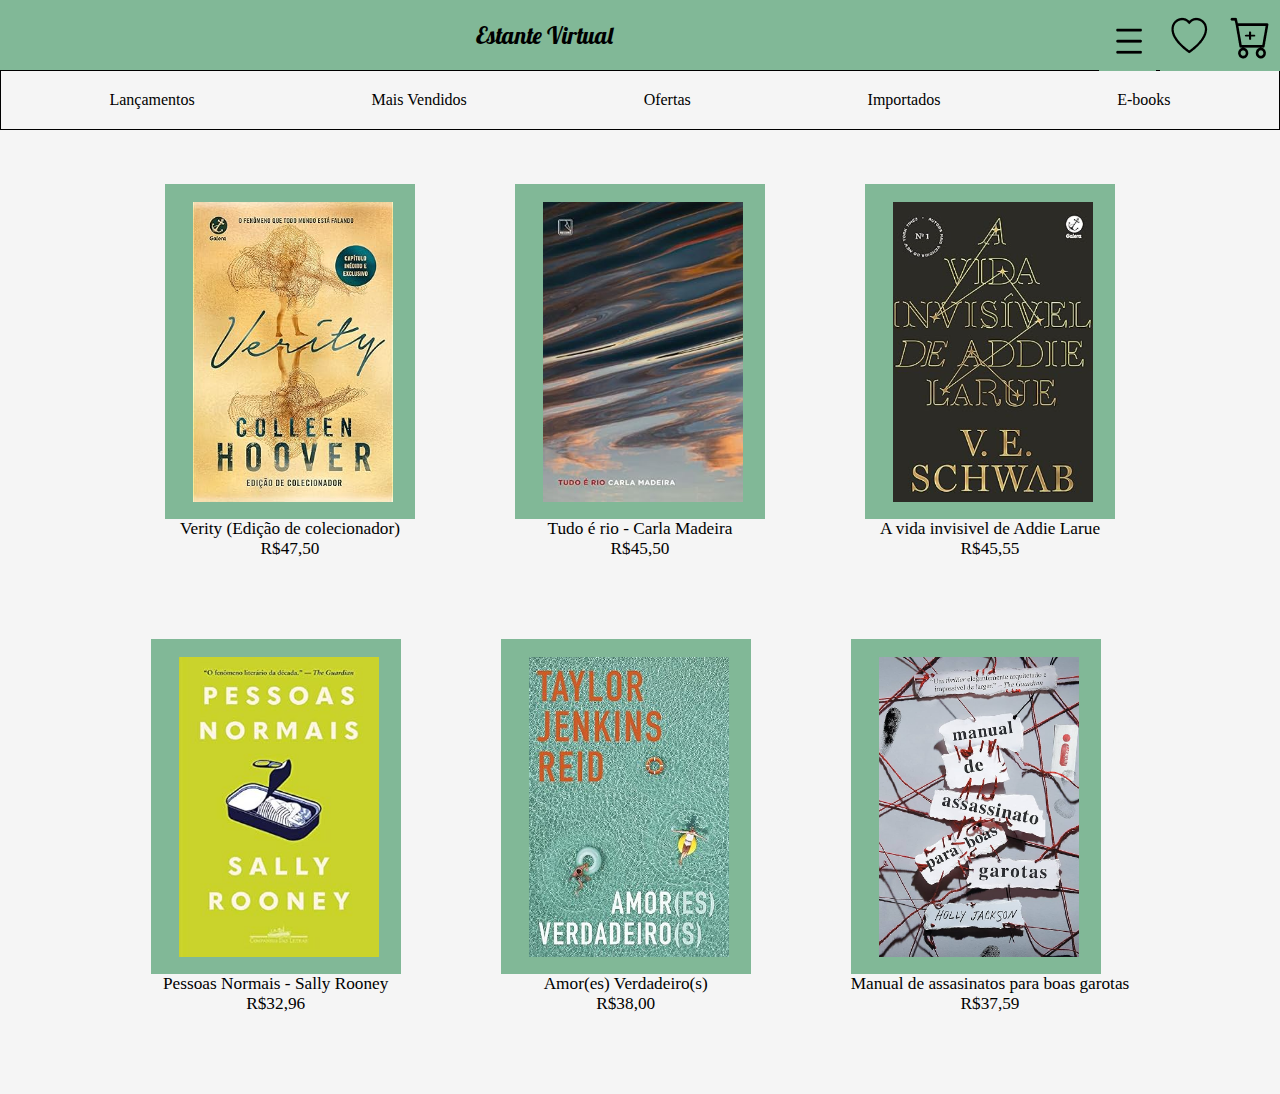
<file: index.html>
<!DOCTYPE html>
<html lang="pt-br">
<head>
    <meta charset="UTF-8">
    <meta name="viewport" content="width=device-width, initial-scale=1.0">
    <title>Document</title>
    <link rel="stylesheet" href="css/style.css">
</head>
<body>
    <nav >
        <span> <div class="title">Estante Virtual</div> </span>
        <div class="icons"><img src="img/Captura de tela 2024-11-22 101418.png" alt="">
        <img src="img/Captura de tela 2024-11-22 101433.png" alt=""></div>
    </nav>
    
    <div class="topicos">
        <li>Lançamentos</li>
        <li>Mais Vendidos</li>
        <li>Ofertas</li>
         <li>Importados</li>
         <li>E-books</li>
        
    </div>

    <br><br><br>

    <section class="fotos">
        <div class="tabela">
            <span><div class="img"> <img src="img/verity.jpg" alt=""></div>Verity (Edição de colecionador) <br>R$47,50</span>
            <span><div class="img"> <img src="img/tudoeriojpg.jpg" alt=""></div>Tudo é rio - Carla Madeira <br>R$45,50</span>
            <span><div class="img"> <img src="img/addielarue.png" alt=""> <a href="InfoLivro.html"></div>A vida invisivel de Addie Larue <br> R$45,55</span></a>
        </div> 
            <div class="tabela2">
                <span><div class="img"> <img src="img/pessnormais.jpg" alt=""></div>Pessoas Normais - Sally Rooney <br>R$32,96</span>
                <span><div class="img"> <img src="img/amores.jpg" alt=""></div>Amor(es) Verdadeiro(s) <br>R$38,00</span>
                <span><div class="img"> <img src="img/manual.jpg" alt=""></div>Manual de assasinatos para boas garotas <br> R$37,59</span>
        
            </div> 
        
    </section>
</body>
</html>
</file>
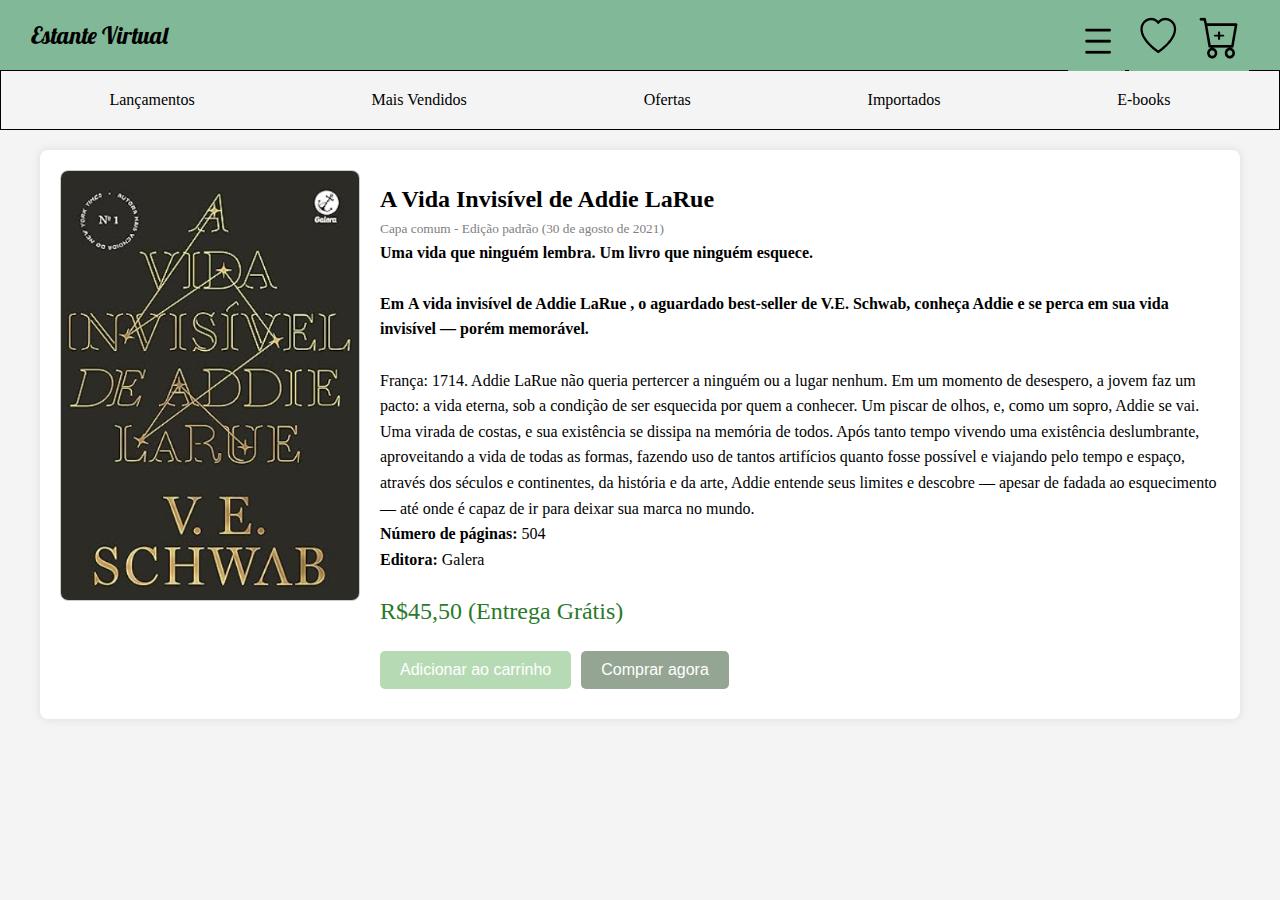
<file: InfoLivro.html>
<!DOCTYPE html>
<html lang="en">
<head>
    <meta charset="UTF-8">
    <meta name="viewport" content="width=device-width, initial-scale=1.0">
    <title>Document</title>
    <link rel="stylesheet" href="css/info.css">
</head>
<body>
   

    <nav class="nav2certa">
        <div  class="titulonav2"><span>Estante Virtual</span></div>
        <div class="iconesnav2"><img src="img/Captura de tela 2024-11-22 101418.png" alt="1"> <img src="img/Captura de tela 2024-11-22 101433.png" alt="2"></div>
    </nav>
    
    <div class="topicos">
        <li>Lançamentos</li>
        <li>Mais Vendidos</li>
        <li>Ofertas</li>
         <li>Importados</li>
         <li>E-books</li>
        
    </div>
    
    <div class="container">
        <div class="bookdetails">
            <div class="bookborder">
                <img src="img/addielarue.png" alt="A Vida Invisível de Addie LaRue">
            </div>
            <div class="book-info">
                <h2>A Vida Invisível de Addie LaRue</h2>
                <p class="subtitle"> Capa comum - Edição padrão (30 de agosto de 2021)</p>
                <p><strong>Uma vida que ninguém lembra. Um livro que ninguém esquece.</strong> <br><br>

                    <strong>Em A vida invisível de Addie LaRue , o aguardado best-seller de V.E. Schwab, conheça Addie e se perca em sua vida invisível ― porém memorável.</strong><br><br>
                    
                    França: 1714. Addie LaRue não queria pertercer a ninguém ou a lugar nenhum. Em um momento de desespero, a jovem faz um pacto: a vida eterna, sob a condição de ser esquecida por quem a conhecer. Um piscar de olhos, e, como um sopro, Addie se vai. Uma virada de costas, e sua existência se dissipa na memória de todos.
                    Após tanto tempo vivendo uma existência deslumbrante, aproveitando a vida de todas as formas, fazendo uso de tantos artifícios quanto fosse possível e viajando pelo tempo e espaço, através dos séculos e continentes, da história e da arte, Addie entende seus limites e descobre ― apesar de fadada ao esquecimento ― até onde é capaz de ir para deixar sua marca no mundo.
                    </p>
                <p><strong>Número de páginas:</strong> 504</p>
                <p><strong>Editora:</strong> Galera</p>
                <p class="price">R$45,50 <span>(Entrega Grátis)</span></p>
                <div class="actions">
                    <button class="add-to-cart">Adicionar ao carrinho</button>
                    <button class="buy-now">Comprar agora</button>
                </div>
            </div>
        </div>
    </div>
</body>
</html>
</file>
<file: css/style.css>
@import url('https://fonts.googleapis.com/css2?family=Lobster&display=swap');
* {
    margin: 0;
    padding: 0;
    box-sizing: border-box;
}

.title{
    width: 85vw;
   text-align: center;
    font-family: "Lobster", sans-serif;
    font-size: 150%;
    color: black;
}


.icons{
    margin-left:  auto;
    size: 5dvh;
    }


nav {
    display: flex;
    background-color: #81B897;
    color: black;
    justify-content: center;
    height: 70px;
    align-items: center;
}

.topicos{
display: flex;
 justify-content: space-around;
 list-style: none;
 margin-top: 0;
 padding: 20px;
 border: 1px solid;
}

section {
    text-align: center;
}

body {
    flex-direction: column;
    align-items: center;
    justify-content: center;
    background-color: #f5f5f5;
}


   


.tabela {
    display: flex;
    justify-content: center;
    margin-bottom: 80px;
    gap: 100px;
    font-size: 60%;
}
.tabela :hover{
    transform: scale(1.025);
}

.tabela2 {
    display: flex;
    justify-content: center;
    margin-bottom: 80px;
    font-size: 60%;
    gap: 100px;
}

    .tabela2 :hover{
        transform: scale(1.025); 
}

.tabela img {
  margin: 0 10px;
  width: 200px;
  height: 300px;
  object-fit: cover;
}

.tabela2 img {
    margin: 0 10px;
    width: 200px;
    height: 300px;
    object-fit: cover;
  }

.img{
background-color: #81B897;
height: 335px;
width: 250px;
padding: 18px;
align-items: center;
}


.fotos{
    font-size: 1.8rem;
}

a{
    color: black;
    text-decoration: none;
}
</file>
<file: css/info.css>
@import url('https://fonts.googleapis.com/css2?family=Lobster&display=swap');

* {
    margin: 0;
    padding: 0;
    box-sizing: border-box;
}

.nav2certa{
    display: flex;
    background-color: #81B897;
    color: black;
    justify-content: center;
    height: 70px;
    align-items: center;
}

.titulonav2{
    font-family: "Lobster", sans-serif;
    font-size: 150%;
}
.iconesnav2{
    padding-left: 700px;
    margin-left: 200px;
}
.topicos{
    display: flex;
 justify-content: space-around;
 list-style: none;
 margin-top: 0;
 padding: 20px;
 border: 1px solid;
}

.subtitle{
    color: gray;
    font-size: smaller;
}

body{
font-family: Cambria, Cochin, Georgia, Times, 'Times New Roman', serif;
margin: 0;
padding: 0;
background-color: #f4f4f4;
}

header {
background-color: #81B897 ;
padding: 10px 20px;
display: flex;
justify-content: space-between;
align-items: center;
}

.container {
max-width: 1200px;
margin: 20px auto;
padding: 20px;
background-color: #fff;
border-radius: 8px;
box-shadow: 0 0 10px rgba(0, 0, 0, 0.1);
}

.bookdetails {
display: flex;
gap: 20px;
}

.bookborder img {
max-width: 300px;
border: 1px solid #ccc;
border-radius: 8px;
}

.book-info  {
margin: 10px 0;
line-height: 1.6;
}

.price {
font-size: 1.5em;
color: #2a7a2a;
margin: 20px 0;
}

.actions {
display: flex;
gap: 10px;
}

.actions button {
padding: 10px 20px;
font-size: 1em;
color: #fff;
border: none;
border-radius: 5px;
cursor: pointer;
}

.actions .add-to-cart {
background-color: #B6DBB4;
}

.actions .buy-now {
background-color: #95A594;
}
</file>
